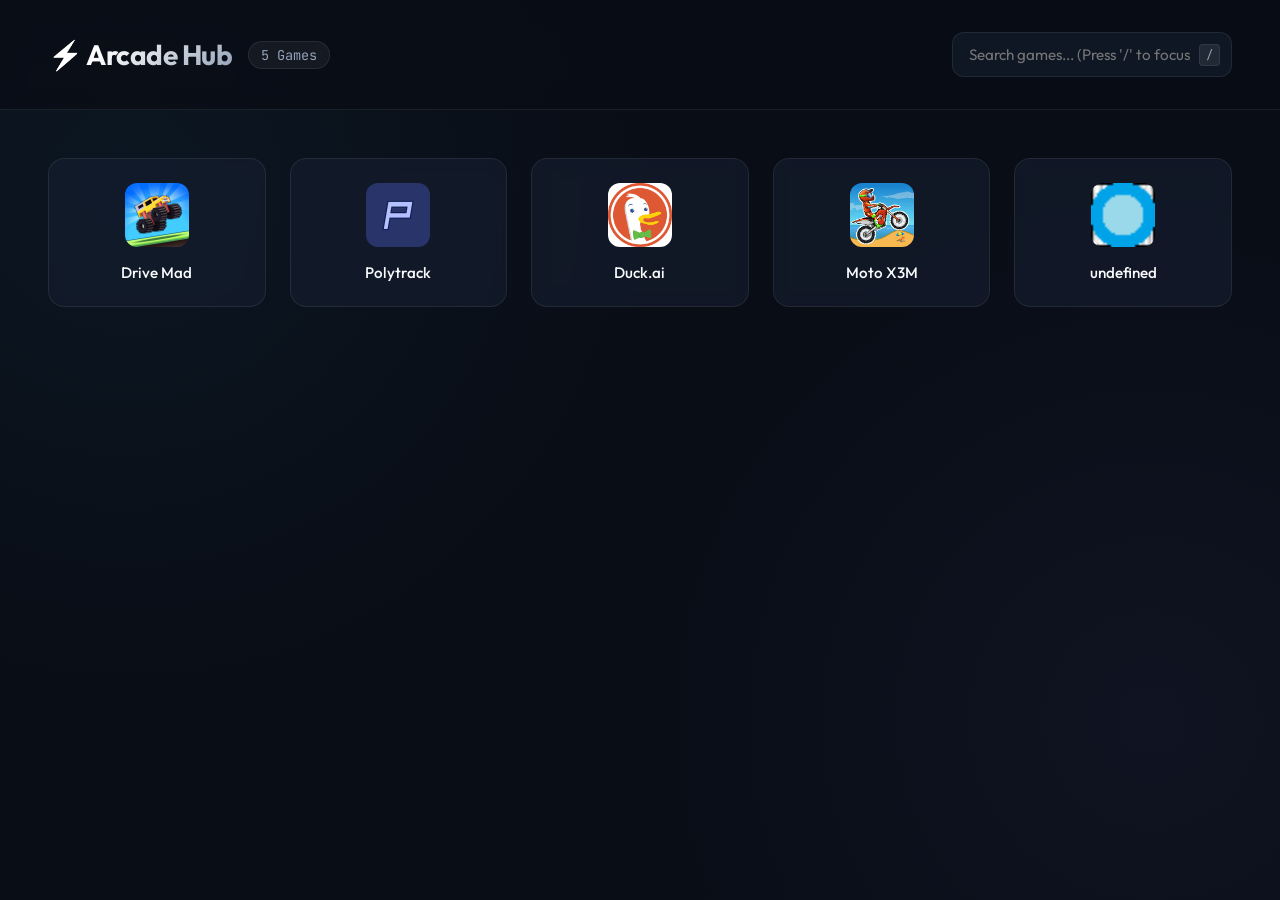
<file: index.html>
<!DOCTYPE html>
<html lang="en">
<head>
    <meta charset="UTF-8">
    <meta name="viewport" content="width=device-width, initial-scale=1.0">
    <title>Arcade Hub</title>
    <link rel="stylesheet" href="style.css">
    <!-- Google Fonts for clean typography -->
    <link rel="preconnect" href="https://fonts.googleapis.com">
    <link rel="preconnect" href="https://fonts.gstatic.com" crossorigin>
    <link href="https://fonts.googleapis.com/css2?family=Outfit:wght@400;500;600;700&family=JetBrains+Mono:wght@400;500&display=swap" rel="stylesheet">
</head>
<body>

    <header class="app-header">
        <div class="logo-area">
            <h1>⚡ Arcade Hub</h1>
            <span id="game-counter" class="counter-badge">Loading...</span>
        </div>
        <div class="search-container">
            <input type="text" id="search-input" placeholder="Search games... (Press '/' to focus)" autocomplete="off">
            <kbd>/</kbd>
        </div>
    </header>

    <main class="main-content">
        <div id="game-grid" class="game-grid">
            <!-- Game cards will be dynamically injected here -->
        </div>
        
        <div id="no-results" class="no-results hidden">
            <p>No games found matching your search. Time to drop a new folder!</p>
        </div>
    </main>

    <script src="script.js"></script>
</body>
</html>
</file>
<file: style.css>
:root {
    --bg-color: #090d16;
    --card-bg: rgba(22, 30, 49, 0.6);
    --card-hover: rgba(30, 41, 59, 0.85);
    --border-color: rgba(255, 255, 255, 0.08);
    --border-hover: rgba(56, 189, 248, 0.4);
    --text-main: #f8fafc;
    --text-muted: #94a3b8;
    --accent: #38bdf8;
    --accent-glow: rgba(56, 189, 248, 0.15);
}

* {
    box-sizing: border-box;
    margin: 0;
    padding: 0;
}

body {
    font-family: 'Outfit', sans-serif;
    background-color: var(--bg-color);
    color: var(--text-main);
    min-height: 100vh;
    background-image: 
        radial-gradient(circle at 10% 20%, rgba(56, 189, 248, 0.05) 0%, transparent 40%),
        radial-gradient(circle at 90% 80%, rgba(129, 140, 248, 0.05) 0%, transparent 40%);
    background-attachment: fixed;
}

/* Header */
.app-header {
    display: flex;
    justify-content: space-between;
    align-items: center;
    padding: 2rem 3rem;
    border-bottom: 1px solid var(--border-color);
    backdrop-filter: blur(12px);
    position: sticky;
    top: 0;
    z-index: 100;
    background: rgba(9, 13, 22, 0.8);
}

.logo-area {
    display: flex;
    align-items: center;
    gap: 1rem;
}

.logo-area h1 {
    font-size: 1.75rem;
    font-weight: 700;
    letter-spacing: -0.5px;
    background: linear-gradient(135deg, #fff 30%, var(--text-muted) 100%);
    -webkit-background-clip: text;
    -webkit-text-fill-color: transparent;
}

.counter-badge {
    background: rgba(255, 255, 255, 0.05);
    border: 1px solid var(--border-color);
    padding: 0.25rem 0.75rem;
    border-radius: 20px;
    font-size: 0.85rem;
    color: var(--text-muted);
    font-family: 'JetBrains Mono', monospace;
}

/* Search Bar */
.search-container {
    position: relative;
    display: flex;
    align-items: center;
}

#search-input {
    background: var(--card-bg);
    border: 1px solid var(--border-color);
    padding: 0.75rem 2.5rem 0.75rem 1rem;
    border-radius: 12px;
    color: var(--text-main);
    font-size: 0.95rem;
    font-family: 'Outfit', sans-serif;
    width: 280px;
    transition: all 0.25s ease;
}

#search-input:focus {
    outline: none;
    border-color: var(--accent);
    box-shadow: 0 0 20px var(--accent-glow);
    width: 340px;
}

.search-container kbd {
    position: absolute;
    right: 12px;
    background: rgba(255, 255, 255, 0.08);
    border: 1px solid var(--border-color);
    padding: 2px 6px;
    border-radius: 4px;
    font-size: 0.75rem;
    color: var(--text-muted);
    font-family: 'JetBrains Mono', monospace;
}

/* Main Grid */
.main-content {
    max-width: 1400px;
    margin: 0 auto;
    padding: 3rem;
}

.game-grid {
    display: grid;
    grid-template-columns: repeat(auto-fill, minmax(180px, 1fr));
    gap: 1.5rem;
}

/* Game Card */
.game-card {
    background: var(--card-bg);
    border: 1px solid var(--border-color);
    border-radius: 16px;
    padding: 1.5rem 1rem;
    display: flex;
    flex-direction: column;
    align-items: center;
    gap: 1rem;
    cursor: pointer;
    transition: all 0.25s cubic-bezier(0.16, 1, 0.3, 1);
    backdrop-filter: blur(8px);
    position: relative;
    overflow: hidden;
}

.game-card:hover {
    transform: translateY(-4px);
    background: var(--card-hover);
    border-color: var(--border-hover);
    box-shadow: 0 12px 30px rgba(0, 0, 0, 0.4), 0 0 15px var(--accent-glow);
}

.game-icon {
    width: 64px;
    height: 64px;
    object-fit: contain;
    border-radius: 12px;
    transition: transform 0.25s ease;
}

.game-card:hover .game-icon {
    transform: scale(1.08);
}

.game-name {
    font-size: 0.95rem;
    font-weight: 500;
    text-align: center;
    color: var(--text-main);
    width: 100%;
    white-space: nowrap;
    overflow: hidden;
    text-overflow: ellipsis;
}

/* No Results State */
.no-results {
    text-align: center;
    padding: 4rem;
    color: var(--text-muted);
    font-size: 1.1rem;
}

.hidden {
    display: none;
}

/* Scrollbar */
::-webkit-scrollbar {
    width: 8px;
}
::-webkit-scrollbar-track {
    background: var(--bg-color);
}
::-webkit-scrollbar-thumb {
    background: rgba(255, 255, 255, 0.1);
    border-radius: 4px;
}
::-webkit-scrollbar-thumb:hover {
    background: rgba(255, 255, 255, 0.2);
}
</file>
